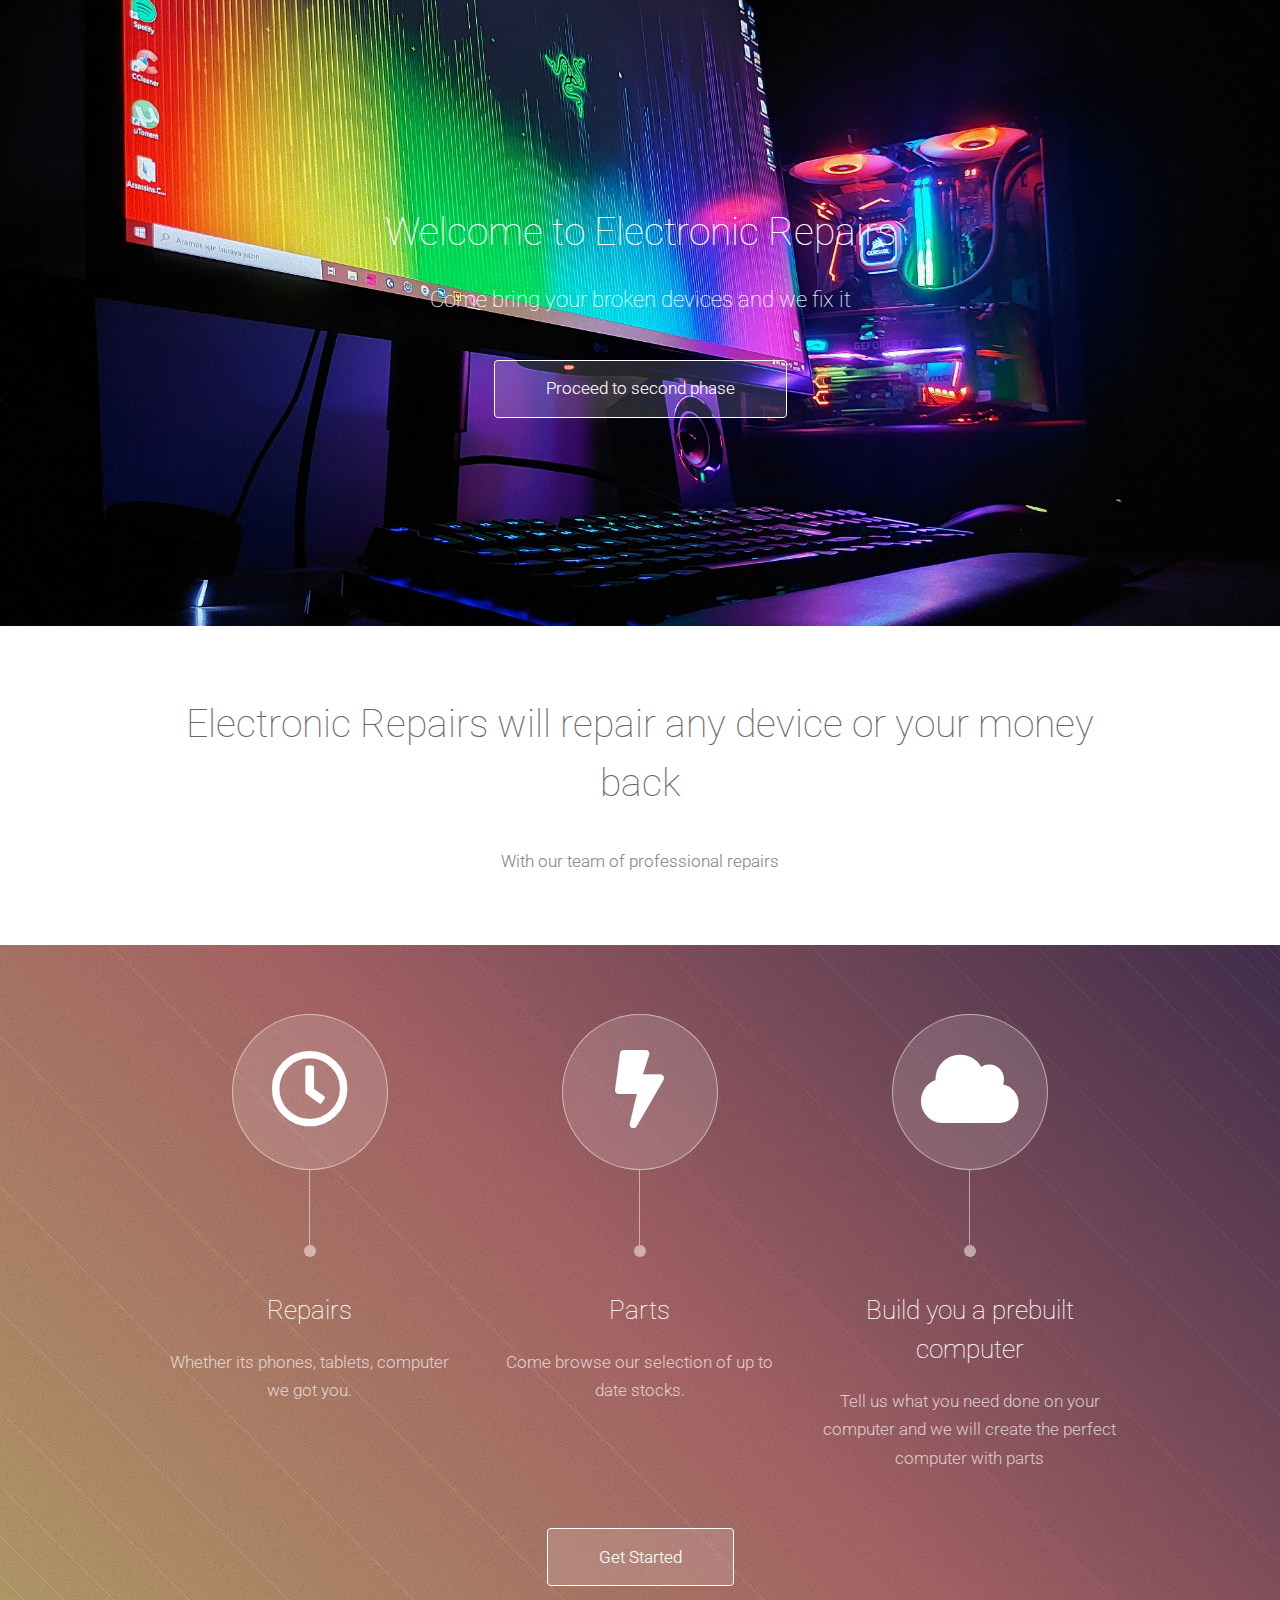
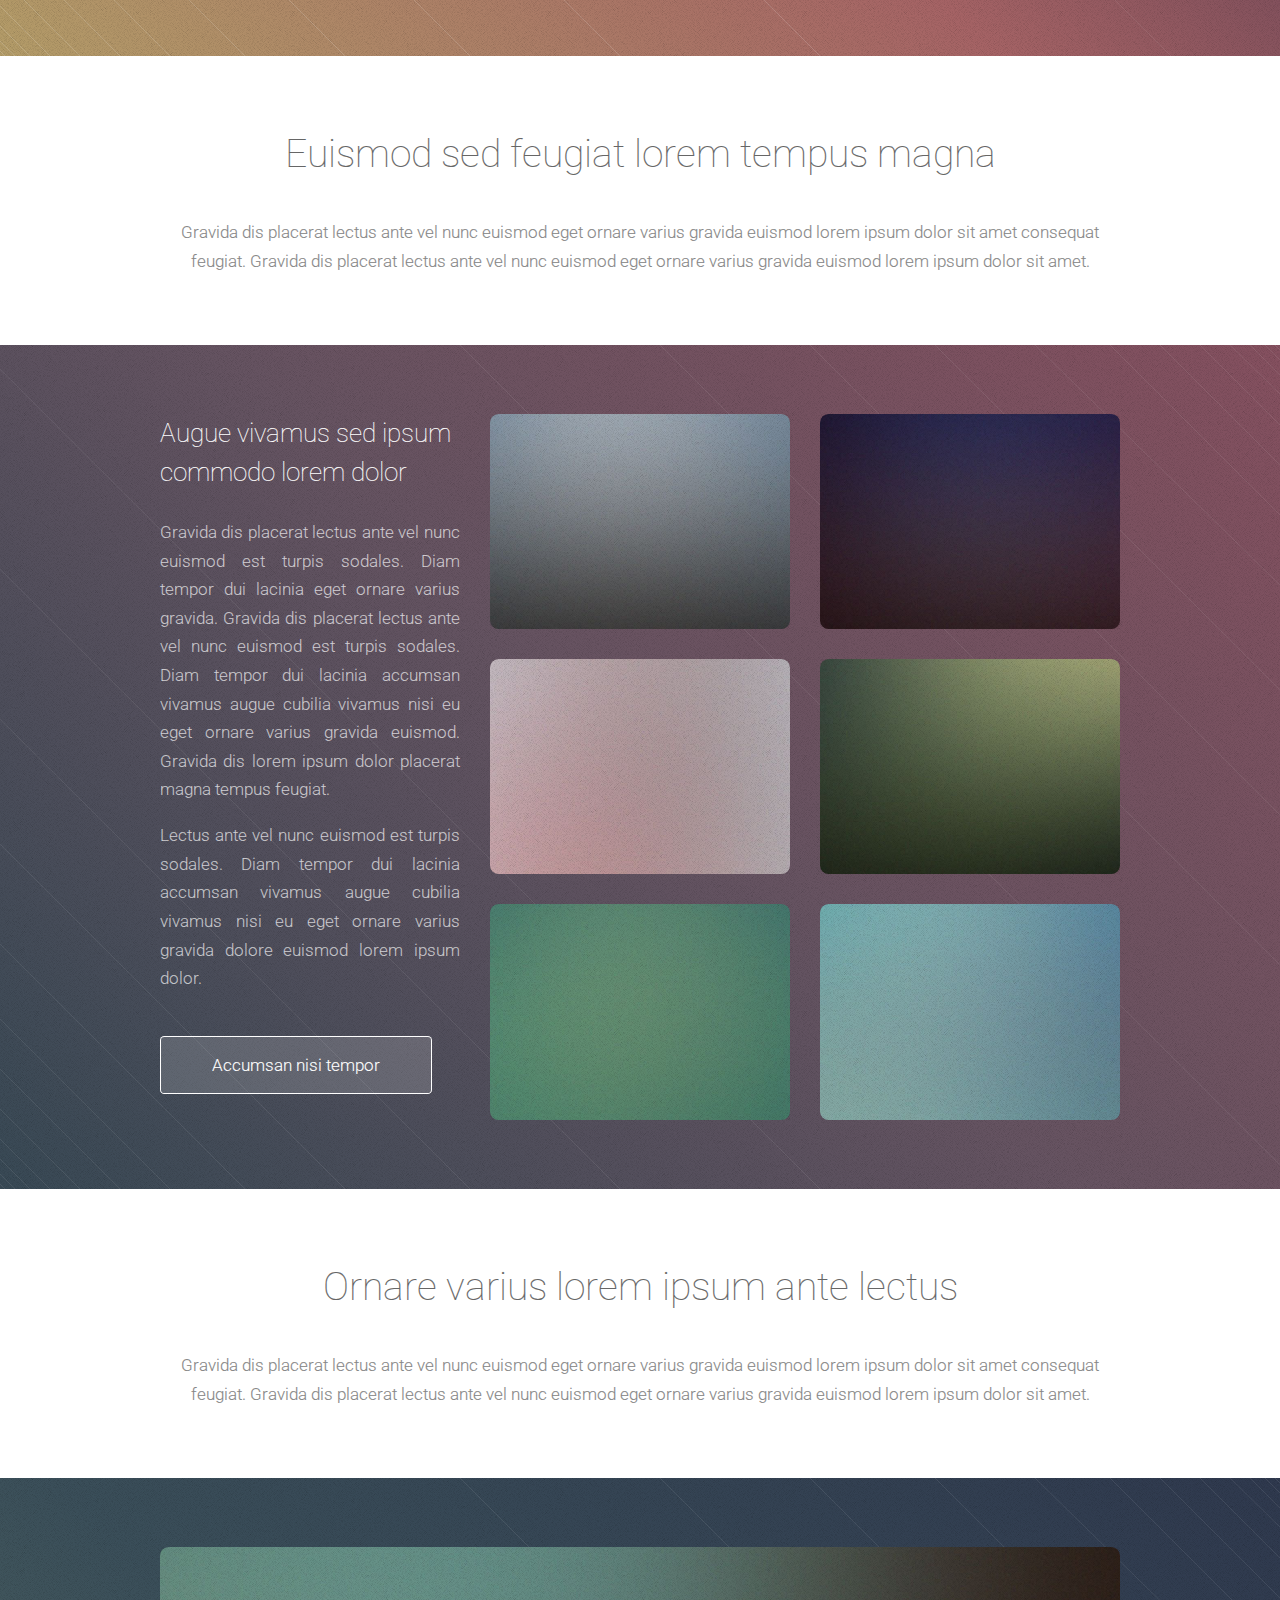
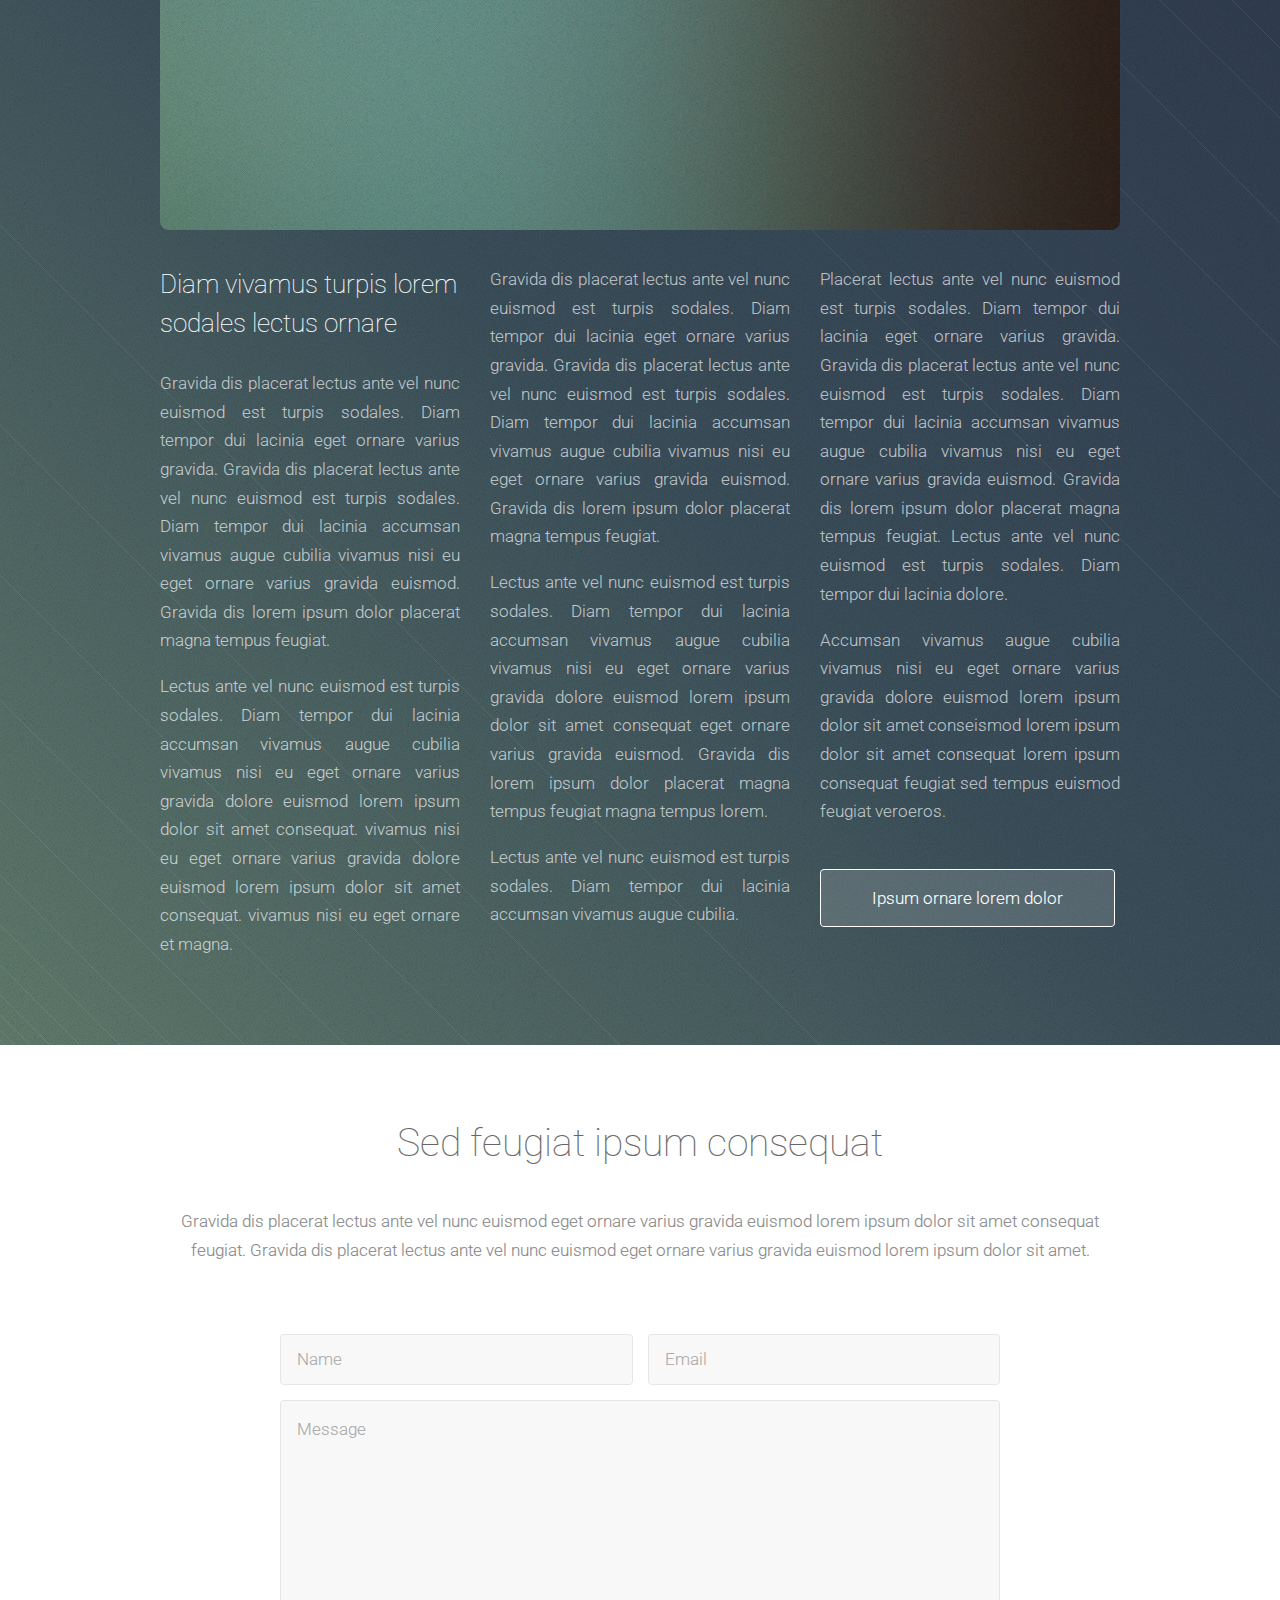
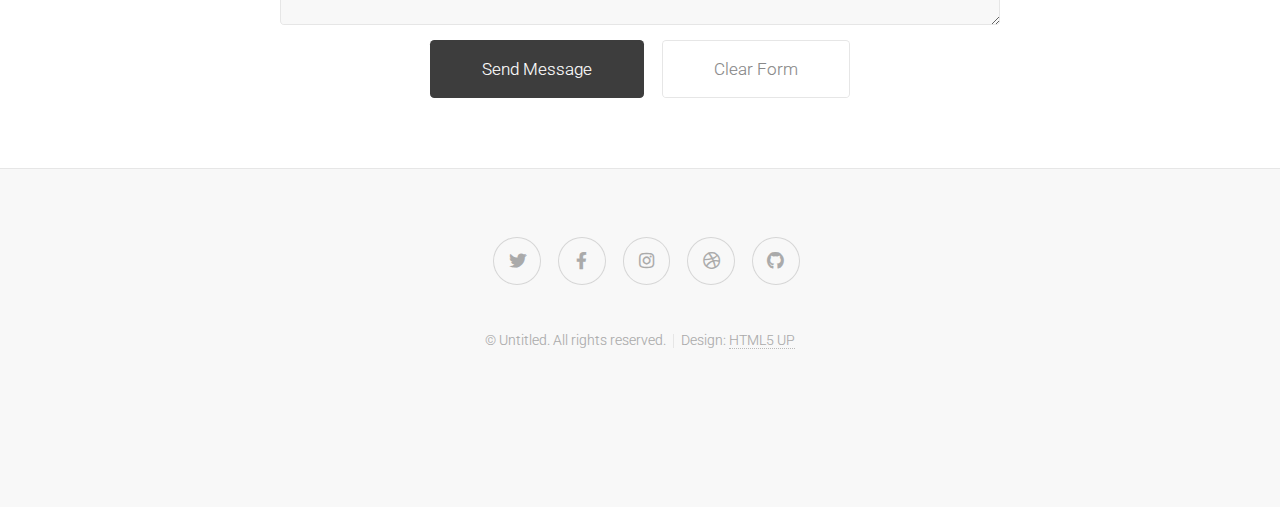
<file: index-copy.html>
<!DOCTYPE HTML>
<!--
	Tessellate by HTML5 UP
	html5up.net | @ajlkn
	Free for personal and commercial use under the CCA 3.0 license (html5up.net/license)
-->
<html>
	<head>
		<title>Electronic Repairs</title>
		<meta charset="utf-8" />
		<meta name="viewport" content="width=device-width, initial-scale=1, user-scalable=no" />
		<link rel="stylesheet" href="assets/css/main.css" />
	</head>
	<body class="is-preload">

		<!-- Header -->
			<section id="header" class="dark">
				<header>
					<h1>Welcome to Electronic Repairs</h1>
					<p>Come bring your broken devices and we fix it</a></p>
				</header>
				<footer>
					<a href="#first" class="button scrolly">Proceed to second phase</a>
				</footer>
			</section>

		<!-- First -->
			<section id="first" class="main">
				<header>
					<div class="container">
						<h2>Electronic Repairs will repair any device or your money back</h2>
						<p>With our team of professional repairs</p>
					</div>
				</header>
				<div class="content dark style1 featured">
					<div class="container">
						<div class="row">
							<div class="col-4 col-12-narrow">
								<section>
									<span class="feature-icon"><span class="icon fa-clock"></span></span>
									<header>
										<h3>Repairs</h3>
									</header>
									<p>Whether its phones, tablets, computer we got you.</p>
								</section>
							</div>
							<div class="col-4 col-12-narrow">
								<section>
									<span class="feature-icon"><span class="icon solid fa-bolt"></span></span>
									<header>
										<h3>Parts</h3>
									</header>
									<p>Come browse our selection of up to date stocks.</p>
								</section>
							</div>
							<div class="col-4 col-12-narrow">
								<section>
									<span class="feature-icon"><span class="icon solid fa-cloud"></span></span>
									<header>
										<h3>Build you a prebuilt computer</h3>
									</header>
									<p>Tell us what you need done on your computer and we will create the perfect computer with parts</p>
								</section>
							</div>
							<div class="col-12">
								<footer>
									<a href="#second" class="button scrolly">Get Started</a>
								</footer>
							</div>
						</div>
					</div>
				</div>
			</section>

		<!-- Second -->
			<section id="second" class="main">
				<header>
					<div class="container">
						<h2>Euismod sed feugiat lorem tempus magna</h2>
						<p>Gravida dis placerat lectus ante vel nunc euismod eget ornare varius gravida euismod lorem ipsum dolor sit amet consequat<br />
						feugiat. Gravida dis placerat lectus ante vel nunc euismod eget ornare varius gravida euismod lorem ipsum dolor sit amet.</p>
					</div>
				</header>
				<div class="content dark style2">
					<div class="container">
						<div class="row">
							<div class="col-4 col-12-narrow">
								<section>
									<h3>Augue vivamus sed ipsum commodo lorem dolor</h3>
									<p>Gravida dis placerat lectus ante vel nunc euismod est turpis sodales. Diam
									tempor dui lacinia eget ornare varius gravida. Gravida dis placerat lectus ante
									vel nunc euismod est turpis sodales. Diam tempor dui lacinia accumsan vivamus
									augue cubilia vivamus nisi eu eget ornare varius gravida euismod.  Gravida dis
									lorem ipsum dolor placerat magna tempus feugiat.</p>
									<p>Lectus ante vel nunc euismod est turpis sodales. Diam tempor dui lacinia
									accumsan vivamus augue cubilia vivamus nisi eu eget ornare varius gravida dolore
									euismod lorem ipsum dolor.</p>
									<footer>
										<a href="#third" class="button scrolly">Accumsan nisi tempor</a>
									</footer>
								</section>
							</div>
							<div class="col-8 col-12-narrow">
								<div class="row">
									<div class="col-6"><a href="#" class="image fit"><img src="images/pic01.jpg" alt="" /></a></div>
									<div class="col-6"><a href="#" class="image fit"><img src="images/pic02.jpg" alt="" /></a></div>
									<div class="col-6"><a href="#" class="image fit"><img src="images/pic03.jpg" alt="" /></a></div>
									<div class="col-6"><a href="#" class="image fit"><img src="images/pic04.jpg" alt="" /></a></div>
									<div class="col-6"><a href="#" class="image fit"><img src="images/pic05.jpg" alt="" /></a></div>
									<div class="col-6"><a href="#" class="image fit"><img src="images/pic06.jpg" alt="" /></a></div>
								</div>
							</div>
						</div>
					</div>
				</div>
			</section>

		<!-- Third -->
			<section id="third" class="main">
				<header>
					<div class="container">
						<h2>Ornare varius lorem ipsum ante lectus</h2>
						<p>Gravida dis placerat lectus ante vel nunc euismod eget ornare varius gravida euismod lorem ipsum dolor sit amet consequat<br />
						feugiat. Gravida dis placerat lectus ante vel nunc euismod eget ornare varius gravida euismod lorem ipsum dolor sit amet.</p>
					</div>
				</header>
				<div class="content dark style3">
					<div class="container">
						<span class="image featured"><img src="images/pic07.jpg" alt="" /></span>
						<div class="row">
							<div class="col-4 col-12-narrow">
								<h3>Diam vivamus turpis lorem sodales lectus ornare</h3>
								<p>Gravida dis placerat lectus ante vel nunc euismod est turpis sodales. Diam
								tempor dui lacinia eget ornare varius gravida. Gravida dis placerat lectus ante
								vel nunc euismod est turpis sodales. Diam tempor dui lacinia accumsan vivamus
								augue cubilia vivamus nisi eu eget ornare varius gravida euismod.  Gravida dis
								lorem ipsum dolor placerat magna tempus feugiat.</p>
								<p>Lectus ante vel nunc euismod est turpis sodales. Diam tempor dui lacinia
								accumsan vivamus augue cubilia vivamus nisi eu eget ornare varius gravida dolore
								euismod lorem ipsum dolor sit amet consequat. vivamus nisi eu eget ornare varius
								gravida dolore euismod lorem ipsum dolor sit amet consequat. vivamus nisi eu
								eget ornare et magna.</p>
							</div>
							<div class="col-4 col-12-narrow">
								<p>Gravida dis placerat lectus ante vel nunc euismod est turpis sodales. Diam
								tempor dui lacinia eget ornare varius gravida. Gravida dis placerat lectus ante
								vel nunc euismod est turpis sodales. Diam tempor dui lacinia accumsan vivamus
								augue cubilia vivamus nisi eu eget ornare varius gravida euismod.  Gravida dis
								lorem ipsum dolor placerat magna tempus feugiat.</p>
								<p>Lectus ante vel nunc euismod est turpis sodales. Diam tempor dui lacinia
								accumsan vivamus augue cubilia vivamus nisi eu eget ornare varius gravida dolore
								euismod lorem ipsum dolor sit amet consequat eget ornare varius gravida euismod.
								Gravida dis lorem ipsum dolor placerat magna tempus feugiat magna tempus lorem.</p>
								<p>Lectus ante vel nunc euismod est turpis sodales. Diam tempor dui lacinia
								accumsan vivamus augue cubilia.</p>
							</div>
							<div class="col-4 col-12-narrow">
								<p>Placerat lectus ante vel nunc euismod est turpis sodales. Diam tempor dui
								lacinia eget ornare varius gravida. Gravida dis placerat lectus ante vel nunc
								euismod est turpis sodales. Diam tempor dui lacinia accumsan vivamus augue
								cubilia vivamus nisi eu eget ornare varius gravida euismod.  Gravida dis
								lorem ipsum dolor placerat magna tempus feugiat. Lectus ante vel nunc euismod
								est turpis sodales. Diam tempor dui lacinia dolore.</p>
								<p>Accumsan vivamus augue cubilia vivamus nisi eu eget ornare varius gravida
								dolore euismod lorem ipsum dolor sit amet conseismod lorem ipsum dolor sit amet
								consequat lorem ipsum consequat feugiat sed tempus euismod feugiat veroeros.</p>
								<footer>
									<a href="#fourth" class="button scrolly">Ipsum ornare lorem dolor</a>
								</footer>
							</div>
						</div>
					</div>
				</div>
			</section>

		<!-- Basic Elements -->
		<!--
			<section class="main">
				<header>
					<div class="container">
						<h2>A Whole Lotta Elements</h2>
						<p>General purpose elements for every general purpose. Or something like that.</p>
					</div>
				</header>
				<div class="content style1 dark">
					<div class="container">
						<section>
							<header>
								<h3>Paragraph</h3>
								<p>This is a byline</p>
							</header>
							<p>Phasellus nisl nisl, varius id <sup>porttitor sed pellentesque</sup> ac orci. Pellentesque
							habitant <strong>strong</strong> tristique <b>bold</b> et netus <i>italic</i> malesuada <em>emphasized</em> ac turpis egestas. Morbi
							leo suscipit ut. Praesent <sub>id turpis vitae</sub> turpis pretium ultricies. Vestibulum sit
							amet risus elit.</p>
						</section>
						<section>
							<header>
								<h3>Blockquote</h3>
							</header>
							<blockquote>Fringilla nisl. Donec accumsan interdum nisi, quis tincidunt felis sagittis eget.
							tempus euismod. Vestibulum ante ipsum primis in faucibus. Cras sit amet urna eros, id egestas
							tempus ante ipsum primis in faucibus orci luctus et ultrices.</blockquote>
						</section>
						<section>
							<header>
								<h3>Divider</h3>
							</header>
							<p>Donec consectetur <a href="#">vestibulum dolor et pulvinar</a>. Etiam vel felis enim, at viverra
							ligula. Ut porttitor sagittis lorem, quis eleifend nisi ornare vel. Praesent nec orci
							facilisis leo magna. Cras sit amet urna eros, id egestas urna. Quisque aliquam
							tempus euismod. Vestibulum ante ipsum primis in faucibus orci luctus et ultrices
							posuere cubilia.</p>
							<hr />
							<p>Donec consectetur vestibulum dolor et pulvinar. Etiam vel felis enim, at viverra
							ligula. Ut porttitor sagittis lorem, quis eleifend nisi ornare vel. Praesent nec orci
							facilisis leo magna. Cras sit amet urna eros, id egestas urna. Quisque aliquam
							tempus euismod. Vestibulum ante ipsum primis in faucibus orci luctus et ultrices
							posuere cubilia.</p>
						</section>
						<section>
							<header>
								<h3>Unordered List</h3>
							</header>
							<ul class="default">
								<li>Donec consectetur vestibulum dolor et vel felis enim at viverra ligula. Ut porttitor sagittis lorem.</li>
								<li>Donec consectetur vestibulum dolor et vel felis enim at viverra ligula. Ut porttitor sagittis lorem.</li>
								<li>Donec consectetur vestibulum dolor et vel felis enim at viverra ligula. Ut porttitor sagittis lorem.</li>
								<li>Donec consectetur vestibulum dolor et vel felis enim at viverra ligula. Ut porttitor sagittis lorem.</li>
							</ul>
						</section>
						<section>
							<header>
								<h3>Ordered List</h3>
							</header>
							<ol class="default">
								<li>Donec consectetur vestibulum dolor et vel felis enim at viverra ligula. Ut porttitor sagittis lorem.</li>
								<li>Donec consectetur vestibulum dolor et vel felis enim at viverra ligula. Ut porttitor sagittis lorem.</li>
								<li>Donec consectetur vestibulum dolor et vel felis enim at viverra ligula. Ut porttitor sagittis lorem.</li>
								<li>Donec consectetur vestibulum dolor et vel felis enim at viverra ligula. Ut porttitor sagittis lorem.</li>
							</ol>
						</section>
						<section>
							<header>
								<h3>Table</h3>
							</header>
							<div class="table-wrapper">
								<table class="default">
									<thead>
										<tr>
											<th>ID</th>
											<th>Name</th>
											<th>Description</th>
											<th>Price</th>
										</tr>
									</thead>
									<tbody>
										<tr>
											<td>00001</td>
											<td>Lorem ipsum dolor</td>
											<td>Ut porttitor sagittis lorem quis nisi ornare.</td>
											<td>29.99</td>
										</tr>
										<tr>
											<td>00002</td>
											<td>Sit amet nullam</td>
											<td>Ut porttitor sagittis lorem quis nisi ornare.</td>
											<td>19.99</td>
										</tr>
										<tr>
											<td>00003</td>
											<td>Feugiat felis viverra</td>
											<td>Ut porttitor sagittis lorem quis nisi ornare.</td>
											<td>29.99</td>
										</tr>
										<tr>
											<td>00004</td>
											<td>Sagittis enim felis</td>
											<td>Ut porttitor sagittis lorem quis nisi ornare.</td>
											<td>19.99</td>
										</tr>
										<tr>
											<td>00005</td>
											<td>Nullam sed vestibulum</td>
											<td>Ut porttitor sagittis lorem quis nisi ornare.</td>
											<td>19.99</td>
										</tr>
									</tbody>
									<tfoot>
										<tr>
											<td colspan="3"></td>
											<td>100.00</td>
										</tr>
									</tfoot>
								</table>
							</div>
						</section>
						<section>
							<header>
								<h3>Form</h3>
							</header>
							<form method="post" action="#">
								<div class="row gtr-50">
									<div class="col-6 col-12-narrow">
										<input type="text" name="name" id="name" value="" placeholder="John Doe" />
									</div>
									<div class="col-6 col-12-narrow">
										<input type="text" name="email" id="email" value="" placeholder="johndoe@domain.tld" />
									</div>
									<div class="col-12">
										<div class="select" tabindex="-1">
											<select name="department" id="department">
												<option value="">Choose a department</option>
												<option value="1">Manufacturing</option>
												<option value="2">Administration</option>
												<option value="3">Support</option>
											</select>
										</div>
									</div>
									<div class="col-12">
										<input type="text" name="subject" id="subject" value="" placeholder="Enter your subject" />
									</div>
									<div class="col-12">
										<textarea name="message" id="message" placeholder="Enter your message"></textarea>
									</div>
									<div class="col-12">
										<ul class="actions">
											<li><input type="submit" class="button" value="Send Message" /></li>
											<li><input type="reset" class="button alt" value="Clear Form" /></li>
										</ul>
									</div>
								</div>
							</form>
						</section>
					</div>
				</div>
			</section>
		-->

		<!-- Fourth -->
			<section id="fourth" class="main">
				<header>
					<div class="container">
						<h2>Sed feugiat ipsum consequat</h2>
						<p>Gravida dis placerat lectus ante vel nunc euismod eget ornare varius gravida euismod lorem ipsum dolor sit amet consequat<br />
						feugiat. Gravida dis placerat lectus ante vel nunc euismod eget ornare varius gravida euismod lorem ipsum dolor sit amet.</p>
					</div>
				</header>
				<div class="content style4 featured">
					<div class="container medium">
						<form method="post" action="#">
							<div class="row gtr-50">
								<div class="col-6 col-12-mobile"><input type="text" placeholder="Name" /></div>
								<div class="col-6 col-12-mobile"><input type="text" placeholder="Email" /></div>
								<div class="col-12"><textarea name="message" placeholder="Message"></textarea></div>
								<div class="col-12">
									<ul class="actions special">
										<li><input type="submit" class="button" value="Send Message" /></li>
										<li><input type="reset" class="button alt" value="Clear Form" /></li>
									</ul>
								</div>
							</div>
						</form>
					</div>
				</div>
			</section>

		<!-- Footer -->
			<section id="footer">
				<ul class="icons">
					<li><a href="#" class="icon brands fa-twitter"><span class="label">Twitter</span></a></li>
					<li><a href="#" class="icon brands fa-facebook-f"><span class="label">Facebook</span></a></li>
					<li><a href="#" class="icon brands fa-instagram"><span class="label">Instagram</span></a></li>
					<li><a href="#" class="icon brands fa-dribbble"><span class="label">Dribbble</span></a></li>
					<li><a href="#" class="icon brands fa-github"><span class="label">GitHub</span></a></li>
				</ul>
				<div class="copyright">
					<ul class="menu">
						<li>&copy; Untitled. All rights reserved.</li><li>Design: <a href="http://html5up.net">HTML5 UP</a></li>
					</ul>
				</div>
			</section>

		<!-- Scripts -->
			<script src="assets/js/jquery.min.js"></script>
			<script src="assets/js/jquery.scrolly.min.js"></script>
			<script src="assets/js/browser.min.js"></script>
			<script src="assets/js/breakpoints.min.js"></script>
			<script src="assets/js/util.js"></script>
			<script src="assets/js/main.js"></script>

	</body>
</html>
</file>
<file: assets/css/main.css>
@import url("fontawesome-all.min.css");
@import url("https://fonts.googleapis.com/css?family=Roboto:100,100italic,300,300italic,400,400italic");

/*
	Tessellate by HTML5 UP
	html5up.net | @ajlkn
	Free for personal and commercial use under the CCA 3.0 license (html5up.net/license)
*/

html, body, div, span, applet, object,
iframe, h1, h2, h3, h4, h5, h6, p, blockquote,
pre, a, abbr, acronym, address, big, cite,
code, del, dfn, em, img, ins, kbd, q, s, samp,
small, strike, strong, sub, sup, tt, var, b,
u, i, center, dl, dt, dd, ol, ul, li, fieldset,
form, label, legend, table, caption, tbody,
tfoot, thead, tr, th, td, article, aside,
canvas, details, embed, figure, figcaption,
footer, header, hgroup, menu, nav, output, ruby,
section, summary, time, mark, audio, video {
	margin: 0;
	padding: 0;
	border: 0;
	font-size: 100%;
	font: inherit;
	vertical-align: baseline;}

article, aside, details, figcaption, figure,
footer, header, hgroup, menu, nav, section {
	display: block;}

body {
	line-height: 1;
}

ol, ul {
	list-style: none;
}

blockquote, q {
	quotes: none;
}

	blockquote:before, blockquote:after, q:before, q:after {
		content: '';
		content: none;
	}

table {
	border-collapse: collapse;
	border-spacing: 0;
}

body {
	-webkit-text-size-adjust: none;
}

mark {
	background-color: transparent;
	color: inherit;
}

input::-moz-focus-inner {
	border: 0;
	padding: 0;
}

input, select, textarea {
	-moz-appearance: none;
	-webkit-appearance: none;
	-ms-appearance: none;
	appearance: none;
}

/* Basic */

	@-ms-viewport {
		width: device-width;
	}

	html {
		box-sizing: border-box;
	}

	*, *:before, *:after {
		box-sizing: inherit;
	}

	body {
		background: #F8F8F8;
		font-family: 'Roboto', sans-serif;
		font-weight: 300;
		font-size: 17pt;
		line-height: 1.75em;
		color: #888;
		-webkit-text-stroke: 0.1px;
	}

		body.is-preload *, body.is-preload *:before, body.is-preload *:after {
			-moz-animation: none !important;
			-webkit-animation: none !important;
			-ms-animation: none !important;
			animation: none !important;
			-moz-transition: none !important;
			-webkit-transition: none !important;
			-ms-transition: none !important;
			transition: none !important;
		}

	.dark {
		color: #aaa;
		color: rgba(255, 255, 255, 0.65);
	}

	input, textarea, select {
		font-family: 'Roboto', sans-serif;
		font-weight: 300;
		font-size: 17pt;
		line-height: 1.75em;
		color: #888;
		-webkit-text-stroke: 0.1px;
	}

	h1, h2, h3, h4, h5, h6 {
		color: #666;
		margin: 0 0 1em 0;
		font-weight: 100;
		line-height: 1.5em;
	}

	h1 a, h2 a, h3 a, h4 a, h5 a, h6 a {
		color: inherit;
		text-decoration: none;
	}

	.dark h1, .dark h2, .dark h3, .dark h4, .dark h5, .dark h6 {
		color: #fff;
	}

	strong, b {
		font-weight: 400;
		color: inherit;
	}

	.dark strong, .dark b {
		color: #fff;
		color: rgba(255, 255, 255, 0.85);
	}

	em, i {
		font-style: italic;
	}

	a {
		-moz-transition: border-bottom-color 0.25s ease-in-out;
		-webkit-transition: border-bottom-color 0.25s ease-in-out;
		-ms-transition: border-bottom-color 0.25s ease-in-out;
		transition: border-bottom-color 0.25s ease-in-out;
		color: inherit;
		text-decoration: none;
		border-bottom: dotted 1px rgba(0, 0, 0, 0.25);
	}

		a:hover {
			border-bottom-color: rgba(0, 0, 0, 0);
		}

	.dark a {
		color: #fff;
		border-bottom-color: rgba(255, 255, 255, 0.5);
	}

		.dark a:hover {
			border-bottom-color: rgba(255, 255, 255, 0);
		}

	sub {
		position: relative;
		top: 0.5em;
		font-size: 0.8em;
	}

	sup {
		position: relative;
		top: -0.5em;
		font-size: 0.8em;
	}

	hr {
		border: 0;
		border-top: solid 1px #e6e6e6;
		margin: 2em 0 2em 0;
	}

	.dark hr {
		border-top-color: rgba(255, 255, 255, 0.5);
	}

	blockquote {
		border-left: solid 0.25em #e6e6e6;
		padding: 1em 0 1em 2em;
		font-style: italic;
	}

	.dark blockquote {
		border-left-color: rgba(255, 255, 255, 0.5);
	}

	p, ul, ol, dl, table {
		margin-bottom: 1em;
	}

	p {
		text-align: justify;
	}

	header {
		margin-bottom: 1em;
	}

		header h1, header h2, header h3, header h4, header h5, header h6 {
			margin: 0;
		}

		header p {
			display: block;
			margin: 0;
			padding: 0.25em 0 0.5em 0;
		}

	footer {
		padding-top: 1.5em;
	}

	br.clear {
		clear: both;
	}

	.featured {
		text-align: center;
	}

		.featured p {
			text-align: center;
		}

/* Container */

	.container {
		margin: 0 auto;
		max-width: 100%;
		width: 1360px;
	}

		.container.medium {
			width: 1020px;
		}

		@media screen and (max-width: 1680px) {

			.container {
				width: 1200px;
			}

				.container.medium {
					width: 900px;
				}

		}

		@media screen and (max-width: 1280px) {

			.container {
				width: 960px;
			}

				.container.medium {
					width: 720px;
				}

		}

		@media screen and (max-width: 1000px) {

			.container {
				width: 100% !important;
			}

		}

/* Row */

	.row {
		display: flex;
		flex-wrap: wrap;
		box-sizing: border-box;
		align-items: stretch;
	}

		.row > * {
			box-sizing: border-box;
		}

		.row.gtr-uniform > * > :last-child {
			margin-bottom: 0;
		}

		.row.aln-left {
			justify-content: flex-start;
		}

		.row.aln-center {
			justify-content: center;
		}

		.row.aln-right {
			justify-content: flex-end;
		}

		.row.aln-top {
			align-items: flex-start;
		}

		.row.aln-middle {
			align-items: center;
		}

		.row.aln-bottom {
			align-items: flex-end;
		}

		.row > .imp {
			order: -1;
		}

		.row > .col-1 {
			width: 8.33333%;
		}

		.row > .off-1 {
			margin-left: 8.33333%;
		}

		.row > .col-2 {
			width: 16.66667%;
		}

		.row > .off-2 {
			margin-left: 16.66667%;
		}

		.row > .col-3 {
			width: 25%;
		}

		.row > .off-3 {
			margin-left: 25%;
		}

		.row > .col-4 {
			width: 33.33333%;
		}

		.row > .off-4 {
			margin-left: 33.33333%;
		}

		.row > .col-5 {
			width: 41.66667%;
		}

		.row > .off-5 {
			margin-left: 41.66667%;
		}

		.row > .col-6 {
			width: 50%;
		}

		.row > .off-6 {
			margin-left: 50%;
		}

		.row > .col-7 {
			width: 58.33333%;
		}

		.row > .off-7 {
			margin-left: 58.33333%;
		}

		.row > .col-8 {
			width: 66.66667%;
		}

		.row > .off-8 {
			margin-left: 66.66667%;
		}

		.row > .col-9 {
			width: 75%;
		}

		.row > .off-9 {
			margin-left: 75%;
		}

		.row > .col-10 {
			width: 83.33333%;
		}

		.row > .off-10 {
			margin-left: 83.33333%;
		}

		.row > .col-11 {
			width: 91.66667%;
		}

		.row > .off-11 {
			margin-left: 91.66667%;
		}

		.row > .col-12 {
			width: 100%;
		}

		.row > .off-12 {
			margin-left: 100%;
		}

		.row.gtr-0 {
			margin-top: 0px;
			margin-left: 0px;
		}

			.row.gtr-0 > * {
				padding: 0px 0 0 0px;
			}

			.row.gtr-0.gtr-uniform {
				margin-top: 0px;
			}

				.row.gtr-0.gtr-uniform > * {
					padding-top: 0px;
				}

		.row.gtr-25 {
			margin-top: -12.5px;
			margin-left: -12.5px;
		}

			.row.gtr-25 > * {
				padding: 12.5px 0 0 12.5px;
			}

			.row.gtr-25.gtr-uniform {
				margin-top: -12.5px;
			}

				.row.gtr-25.gtr-uniform > * {
					padding-top: 12.5px;
				}

		.row.gtr-50 {
			margin-top: -25px;
			margin-left: -25px;
		}

			.row.gtr-50 > * {
				padding: 25px 0 0 25px;
			}

			.row.gtr-50.gtr-uniform {
				margin-top: -25px;
			}

				.row.gtr-50.gtr-uniform > * {
					padding-top: 25px;
				}

		.row {
			margin-top: -50px;
			margin-left: -50px;
		}

			.row > * {
				padding: 50px 0 0 50px;
			}

			.row.gtr-uniform {
				margin-top: -50px;
			}

				.row.gtr-uniform > * {
					padding-top: 50px;
				}

		.row.gtr-150 {
			margin-top: -75px;
			margin-left: -75px;
		}

			.row.gtr-150 > * {
				padding: 75px 0 0 75px;
			}

			.row.gtr-150.gtr-uniform {
				margin-top: -75px;
			}

				.row.gtr-150.gtr-uniform > * {
					padding-top: 75px;
				}

		.row.gtr-200 {
			margin-top: -100px;
			margin-left: -100px;
		}

			.row.gtr-200 > * {
				padding: 100px 0 0 100px;
			}

			.row.gtr-200.gtr-uniform {
				margin-top: -100px;
			}

				.row.gtr-200.gtr-uniform > * {
					padding-top: 100px;
				}

		@media screen and (max-width: 1680px) {

			.row {
				display: flex;
				flex-wrap: wrap;
				box-sizing: border-box;
				align-items: stretch;
			}

				.row > * {
					box-sizing: border-box;
				}

				.row.gtr-uniform > * > :last-child {
					margin-bottom: 0;
				}

				.row.aln-left {
					justify-content: flex-start;
				}

				.row.aln-center {
					justify-content: center;
				}

				.row.aln-right {
					justify-content: flex-end;
				}

				.row.aln-top {
					align-items: flex-start;
				}

				.row.aln-middle {
					align-items: center;
				}

				.row.aln-bottom {
					align-items: flex-end;
				}

				.row > .imp-wide {
					order: -1;
				}

				.row > .col-1-wide {
					width: 8.33333%;
				}

				.row > .off-1-wide {
					margin-left: 8.33333%;
				}

				.row > .col-2-wide {
					width: 16.66667%;
				}

				.row > .off-2-wide {
					margin-left: 16.66667%;
				}

				.row > .col-3-wide {
					width: 25%;
				}

				.row > .off-3-wide {
					margin-left: 25%;
				}

				.row > .col-4-wide {
					width: 33.33333%;
				}

				.row > .off-4-wide {
					margin-left: 33.33333%;
				}

				.row > .col-5-wide {
					width: 41.66667%;
				}

				.row > .off-5-wide {
					margin-left: 41.66667%;
				}

				.row > .col-6-wide {
					width: 50%;
				}

				.row > .off-6-wide {
					margin-left: 50%;
				}

				.row > .col-7-wide {
					width: 58.33333%;
				}

				.row > .off-7-wide {
					margin-left: 58.33333%;
				}

				.row > .col-8-wide {
					width: 66.66667%;
				}

				.row > .off-8-wide {
					margin-left: 66.66667%;
				}

				.row > .col-9-wide {
					width: 75%;
				}

				.row > .off-9-wide {
					margin-left: 75%;
				}

				.row > .col-10-wide {
					width: 83.33333%;
				}

				.row > .off-10-wide {
					margin-left: 83.33333%;
				}

				.row > .col-11-wide {
					width: 91.66667%;
				}

				.row > .off-11-wide {
					margin-left: 91.66667%;
				}

				.row > .col-12-wide {
					width: 100%;
				}

				.row > .off-12-wide {
					margin-left: 100%;
				}

				.row.gtr-0 {
					margin-top: 0px;
					margin-left: 0px;
				}

					.row.gtr-0 > * {
						padding: 0px 0 0 0px;
					}

					.row.gtr-0.gtr-uniform {
						margin-top: 0px;
					}

						.row.gtr-0.gtr-uniform > * {
							padding-top: 0px;
						}

				.row.gtr-25 {
					margin-top: -10px;
					margin-left: -10px;
				}

					.row.gtr-25 > * {
						padding: 10px 0 0 10px;
					}

					.row.gtr-25.gtr-uniform {
						margin-top: -10px;
					}

						.row.gtr-25.gtr-uniform > * {
							padding-top: 10px;
						}

				.row.gtr-50 {
					margin-top: -20px;
					margin-left: -20px;
				}

					.row.gtr-50 > * {
						padding: 20px 0 0 20px;
					}

					.row.gtr-50.gtr-uniform {
						margin-top: -20px;
					}

						.row.gtr-50.gtr-uniform > * {
							padding-top: 20px;
						}

				.row {
					margin-top: -40px;
					margin-left: -40px;
				}

					.row > * {
						padding: 40px 0 0 40px;
					}

					.row.gtr-uniform {
						margin-top: -40px;
					}

						.row.gtr-uniform > * {
							padding-top: 40px;
						}

				.row.gtr-150 {
					margin-top: -60px;
					margin-left: -60px;
				}

					.row.gtr-150 > * {
						padding: 60px 0 0 60px;
					}

					.row.gtr-150.gtr-uniform {
						margin-top: -60px;
					}

						.row.gtr-150.gtr-uniform > * {
							padding-top: 60px;
						}

				.row.gtr-200 {
					margin-top: -80px;
					margin-left: -80px;
				}

					.row.gtr-200 > * {
						padding: 80px 0 0 80px;
					}

					.row.gtr-200.gtr-uniform {
						margin-top: -80px;
					}

						.row.gtr-200.gtr-uniform > * {
							padding-top: 80px;
						}

		}

		@media screen and (max-width: 1280px) {

			.row {
				display: flex;
				flex-wrap: wrap;
				box-sizing: border-box;
				align-items: stretch;
			}

				.row > * {
					box-sizing: border-box;
				}

				.row.gtr-uniform > * > :last-child {
					margin-bottom: 0;
				}

				.row.aln-left {
					justify-content: flex-start;
				}

				.row.aln-center {
					justify-content: center;
				}

				.row.aln-right {
					justify-content: flex-end;
				}

				.row.aln-top {
					align-items: flex-start;
				}

				.row.aln-middle {
					align-items: center;
				}

				.row.aln-bottom {
					align-items: flex-end;
				}

				.row > .imp-normal {
					order: -1;
				}

				.row > .col-1-normal {
					width: 8.33333%;
				}

				.row > .off-1-normal {
					margin-left: 8.33333%;
				}

				.row > .col-2-normal {
					width: 16.66667%;
				}

				.row > .off-2-normal {
					margin-left: 16.66667%;
				}

				.row > .col-3-normal {
					width: 25%;
				}

				.row > .off-3-normal {
					margin-left: 25%;
				}

				.row > .col-4-normal {
					width: 33.33333%;
				}

				.row > .off-4-normal {
					margin-left: 33.33333%;
				}

				.row > .col-5-normal {
					width: 41.66667%;
				}

				.row > .off-5-normal {
					margin-left: 41.66667%;
				}

				.row > .col-6-normal {
					width: 50%;
				}

				.row > .off-6-normal {
					margin-left: 50%;
				}

				.row > .col-7-normal {
					width: 58.33333%;
				}

				.row > .off-7-normal {
					margin-left: 58.33333%;
				}

				.row > .col-8-normal {
					width: 66.66667%;
				}

				.row > .off-8-normal {
					margin-left: 66.66667%;
				}

				.row > .col-9-normal {
					width: 75%;
				}

				.row > .off-9-normal {
					margin-left: 75%;
				}

				.row > .col-10-normal {
					width: 83.33333%;
				}

				.row > .off-10-normal {
					margin-left: 83.33333%;
				}

				.row > .col-11-normal {
					width: 91.66667%;
				}

				.row > .off-11-normal {
					margin-left: 91.66667%;
				}

				.row > .col-12-normal {
					width: 100%;
				}

				.row > .off-12-normal {
					margin-left: 100%;
				}

				.row.gtr-0 {
					margin-top: 0px;
					margin-left: 0px;
				}

					.row.gtr-0 > * {
						padding: 0px 0 0 0px;
					}

					.row.gtr-0.gtr-uniform {
						margin-top: 0px;
					}

						.row.gtr-0.gtr-uniform > * {
							padding-top: 0px;
						}

				.row.gtr-25 {
					margin-top: -7.5px;
					margin-left: -7.5px;
				}

					.row.gtr-25 > * {
						padding: 7.5px 0 0 7.5px;
					}

					.row.gtr-25.gtr-uniform {
						margin-top: -7.5px;
					}

						.row.gtr-25.gtr-uniform > * {
							padding-top: 7.5px;
						}

				.row.gtr-50 {
					margin-top: -15px;
					margin-left: -15px;
				}

					.row.gtr-50 > * {
						padding: 15px 0 0 15px;
					}

					.row.gtr-50.gtr-uniform {
						margin-top: -15px;
					}

						.row.gtr-50.gtr-uniform > * {
							padding-top: 15px;
						}

				.row {
					margin-top: -30px;
					margin-left: -30px;
				}

					.row > * {
						padding: 30px 0 0 30px;
					}

					.row.gtr-uniform {
						margin-top: -30px;
					}

						.row.gtr-uniform > * {
							padding-top: 30px;
						}

				.row.gtr-150 {
					margin-top: -45px;
					margin-left: -45px;
				}

					.row.gtr-150 > * {
						padding: 45px 0 0 45px;
					}

					.row.gtr-150.gtr-uniform {
						margin-top: -45px;
					}

						.row.gtr-150.gtr-uniform > * {
							padding-top: 45px;
						}

				.row.gtr-200 {
					margin-top: -60px;
					margin-left: -60px;
				}

					.row.gtr-200 > * {
						padding: 60px 0 0 60px;
					}

					.row.gtr-200.gtr-uniform {
						margin-top: -60px;
					}

						.row.gtr-200.gtr-uniform > * {
							padding-top: 60px;
						}

		}

		@media screen and (max-width: 1000px) {

			.row {
				display: flex;
				flex-wrap: wrap;
				box-sizing: border-box;
				align-items: stretch;
			}

				.row > * {
					box-sizing: border-box;
				}

				.row.gtr-uniform > * > :last-child {
					margin-bottom: 0;
				}

				.row.aln-left {
					justify-content: flex-start;
				}

				.row.aln-center {
					justify-content: center;
				}

				.row.aln-right {
					justify-content: flex-end;
				}

				.row.aln-top {
					align-items: flex-start;
				}

				.row.aln-middle {
					align-items: center;
				}

				.row.aln-bottom {
					align-items: flex-end;
				}

				.row > .imp-narrow {
					order: -1;
				}

				.row > .col-1-narrow {
					width: 8.33333%;
				}

				.row > .off-1-narrow {
					margin-left: 8.33333%;
				}

				.row > .col-2-narrow {
					width: 16.66667%;
				}

				.row > .off-2-narrow {
					margin-left: 16.66667%;
				}

				.row > .col-3-narrow {
					width: 25%;
				}

				.row > .off-3-narrow {
					margin-left: 25%;
				}

				.row > .col-4-narrow {
					width: 33.33333%;
				}

				.row > .off-4-narrow {
					margin-left: 33.33333%;
				}

				.row > .col-5-narrow {
					width: 41.66667%;
				}

				.row > .off-5-narrow {
					margin-left: 41.66667%;
				}

				.row > .col-6-narrow {
					width: 50%;
				}

				.row > .off-6-narrow {
					margin-left: 50%;
				}

				.row > .col-7-narrow {
					width: 58.33333%;
				}

				.row > .off-7-narrow {
					margin-left: 58.33333%;
				}

				.row > .col-8-narrow {
					width: 66.66667%;
				}

				.row > .off-8-narrow {
					margin-left: 66.66667%;
				}

				.row > .col-9-narrow {
					width: 75%;
				}

				.row > .off-9-narrow {
					margin-left: 75%;
				}

				.row > .col-10-narrow {
					width: 83.33333%;
				}

				.row > .off-10-narrow {
					margin-left: 83.33333%;
				}

				.row > .col-11-narrow {
					width: 91.66667%;
				}

				.row > .off-11-narrow {
					margin-left: 91.66667%;
				}

				.row > .col-12-narrow {
					width: 100%;
				}

				.row > .off-12-narrow {
					margin-left: 100%;
				}

				.row.gtr-0 {
					margin-top: 0px;
					margin-left: 0px;
				}

					.row.gtr-0 > * {
						padding: 0px 0 0 0px;
					}

					.row.gtr-0.gtr-uniform {
						margin-top: 0px;
					}

						.row.gtr-0.gtr-uniform > * {
							padding-top: 0px;
						}

				.row.gtr-25 {
					margin-top: -6.25px;
					margin-left: -6.25px;
				}

					.row.gtr-25 > * {
						padding: 6.25px 0 0 6.25px;
					}

					.row.gtr-25.gtr-uniform {
						margin-top: -6.25px;
					}

						.row.gtr-25.gtr-uniform > * {
							padding-top: 6.25px;
						}

				.row.gtr-50 {
					margin-top: -12.5px;
					margin-left: -12.5px;
				}

					.row.gtr-50 > * {
						padding: 12.5px 0 0 12.5px;
					}

					.row.gtr-50.gtr-uniform {
						margin-top: -12.5px;
					}

						.row.gtr-50.gtr-uniform > * {
							padding-top: 12.5px;
						}

				.row {
					margin-top: -25px;
					margin-left: -25px;
				}

					.row > * {
						padding: 25px 0 0 25px;
					}

					.row.gtr-uniform {
						margin-top: -25px;
					}

						.row.gtr-uniform > * {
							padding-top: 25px;
						}

				.row.gtr-150 {
					margin-top: -37.5px;
					margin-left: -37.5px;
				}

					.row.gtr-150 > * {
						padding: 37.5px 0 0 37.5px;
					}

					.row.gtr-150.gtr-uniform {
						margin-top: -37.5px;
					}

						.row.gtr-150.gtr-uniform > * {
							padding-top: 37.5px;
						}

				.row.gtr-200 {
					margin-top: -50px;
					margin-left: -50px;
				}

					.row.gtr-200 > * {
						padding: 50px 0 0 50px;
					}

					.row.gtr-200.gtr-uniform {
						margin-top: -50px;
					}

						.row.gtr-200.gtr-uniform > * {
							padding-top: 50px;
						}

		}

		@media screen and (max-width: 736px) {

			.row {
				display: flex;
				flex-wrap: wrap;
				box-sizing: border-box;
				align-items: stretch;
			}

				.row > * {
					box-sizing: border-box;
				}

				.row.gtr-uniform > * > :last-child {
					margin-bottom: 0;
				}

				.row.aln-left {
					justify-content: flex-start;
				}

				.row.aln-center {
					justify-content: center;
				}

				.row.aln-right {
					justify-content: flex-end;
				}

				.row.aln-top {
					align-items: flex-start;
				}

				.row.aln-middle {
					align-items: center;
				}

				.row.aln-bottom {
					align-items: flex-end;
				}

				.row > .imp-mobile {
					order: -1;
				}

				.row > .col-1-mobile {
					width: 8.33333%;
				}

				.row > .off-1-mobile {
					margin-left: 8.33333%;
				}

				.row > .col-2-mobile {
					width: 16.66667%;
				}

				.row > .off-2-mobile {
					margin-left: 16.66667%;
				}

				.row > .col-3-mobile {
					width: 25%;
				}

				.row > .off-3-mobile {
					margin-left: 25%;
				}

				.row > .col-4-mobile {
					width: 33.33333%;
				}

				.row > .off-4-mobile {
					margin-left: 33.33333%;
				}

				.row > .col-5-mobile {
					width: 41.66667%;
				}

				.row > .off-5-mobile {
					margin-left: 41.66667%;
				}

				.row > .col-6-mobile {
					width: 50%;
				}

				.row > .off-6-mobile {
					margin-left: 50%;
				}

				.row > .col-7-mobile {
					width: 58.33333%;
				}

				.row > .off-7-mobile {
					margin-left: 58.33333%;
				}

				.row > .col-8-mobile {
					width: 66.66667%;
				}

				.row > .off-8-mobile {
					margin-left: 66.66667%;
				}

				.row > .col-9-mobile {
					width: 75%;
				}

				.row > .off-9-mobile {
					margin-left: 75%;
				}

				.row > .col-10-mobile {
					width: 83.33333%;
				}

				.row > .off-10-mobile {
					margin-left: 83.33333%;
				}

				.row > .col-11-mobile {
					width: 91.66667%;
				}

				.row > .off-11-mobile {
					margin-left: 91.66667%;
				}

				.row > .col-12-mobile {
					width: 100%;
				}

				.row > .off-12-mobile {
					margin-left: 100%;
				}

				.row.gtr-0 {
					margin-top: 0px;
					margin-left: 0px;
				}

					.row.gtr-0 > * {
						padding: 0px 0 0 0px;
					}

					.row.gtr-0.gtr-uniform {
						margin-top: 0px;
					}

						.row.gtr-0.gtr-uniform > * {
							padding-top: 0px;
						}

				.row.gtr-25 {
					margin-top: -5px;
					margin-left: -5px;
				}

					.row.gtr-25 > * {
						padding: 5px 0 0 5px;
					}

					.row.gtr-25.gtr-uniform {
						margin-top: -5px;
					}

						.row.gtr-25.gtr-uniform > * {
							padding-top: 5px;
						}

				.row.gtr-50 {
					margin-top: -10px;
					margin-left: -10px;
				}

					.row.gtr-50 > * {
						padding: 10px 0 0 10px;
					}

					.row.gtr-50.gtr-uniform {
						margin-top: -10px;
					}

						.row.gtr-50.gtr-uniform > * {
							padding-top: 10px;
						}

				.row {
					margin-top: -20px;
					margin-left: -20px;
				}

					.row > * {
						padding: 20px 0 0 20px;
					}

					.row.gtr-uniform {
						margin-top: -20px;
					}

						.row.gtr-uniform > * {
							padding-top: 20px;
						}

				.row.gtr-150 {
					margin-top: -30px;
					margin-left: -30px;
				}

					.row.gtr-150 > * {
						padding: 30px 0 0 30px;
					}

					.row.gtr-150.gtr-uniform {
						margin-top: -30px;
					}

						.row.gtr-150.gtr-uniform > * {
							padding-top: 30px;
						}

				.row.gtr-200 {
					margin-top: -40px;
					margin-left: -40px;
				}

					.row.gtr-200 > * {
						padding: 40px 0 0 40px;
					}

					.row.gtr-200.gtr-uniform {
						margin-top: -40px;
					}

						.row.gtr-200.gtr-uniform > * {
							padding-top: 40px;
						}

		}

/* Sections/Article */

	section,
	article {
		margin-bottom: 3em;
	}

	section > :last-child,
	article > :last-child,
	section:last-child,
	article:last-child {
		margin-bottom: 0;
	}

	.row > section,
	.row > article {
		margin-bottom: 0;
	}

/* Image */

	.image {
		position: relative;
		display: inline-block;
		border: 0;
	}

		.image:after {
			content: '';
			position: absolute;
			left: 0;
			top: 0;
			width: 100%;
			height: 100%;
			background: url("images/overlay.png");
		}

		.image img {
			display: block;
			width: 100%;
			border-radius: 0.5em;
		}

		.image.featured {
			display: block;
			width: 100%;
			margin: 0 0 2em 0;
		}

		.image.fit {
			display: block;
			width: 100%;
		}

		.image.left {
			float: left;
			margin: 0 2em 2em 0;
		}

		.image.centered {
			display: block;
			margin: 0 0 2em 0;
		}

			.image.centered img {
				margin: 0 auto;
				width: auto;
			}

/* List */

	ul {
		list-style: disc;
		padding-left: 1em;
	}

		ul li {
			padding-left: 0.5em;
		}

	ol {
		list-style: decimal;
		padding-left: 1.25em;
	}

		ol li {
			padding-left: 0.25em;
		}

/* Icons */

	ul.icons {
		cursor: default;
		list-style: none;
		padding-left: 0;
	}

		ul.icons li {
			display: inline-block;
			padding-left: 0.75em;
		}

		ul.icons a {
			-moz-transition: background-color 0.25s ease-in-out;
			-webkit-transition: background-color 0.25s ease-in-out;
			-ms-transition: background-color 0.25s ease-in-out;
			transition: background-color 0.25s ease-in-out;
			display: inline-block;
			width: 2.75em;
			height: 2.75em;
			line-height: 2.8em;
			text-align: center;
			border: 0;
			box-shadow: inset 0 0 0 1px #e6e6e6;
			border-radius: 100%;
			color: #aaa;
		}

			ul.icons a:hover {
				background: rgba(0, 0, 0, 0.025);
			}

/* Menu */

	ul.menu {
		cursor: default;
		list-style: none;
		padding-left: 0;
	}

		ul.menu li {
			display: inline-block;
			line-height: 1em;
			border-left: solid 1px #e6e6e6;
			padding: 0 0 0 0.5em;
			margin: 0 0 0 0.5em;
		}

			ul.menu li:first-child {
				border-left: 0;
				padding-left: 0;
				margin-left: 0;
			}

/* Actions */

	ul.actions {
		display: -moz-flex;
		display: -webkit-flex;
		display: -ms-flex;
		display: flex;
		cursor: default;
		list-style: none;
		margin-left: -1em;
		padding-left: 0;
	}

		ul.actions li {
			padding: 0 0 0 1em;
			vertical-align: middle;
		}

		ul.actions.special {
			-moz-justify-content: center;
			-webkit-justify-content: center;
			-ms-justify-content: center;
			justify-content: center;
			width: 100%;
			margin-left: 0;
		}

			ul.actions.special li:first-child {
				padding-left: 0;
			}

		ul.actions.stacked {
			-moz-flex-direction: column;
			-webkit-flex-direction: column;
			-ms-flex-direction: column;
			flex-direction: column;
			margin-left: 0;
		}

			ul.actions.stacked li {
				padding: 1.25em 0 0 0;
			}

				ul.actions.stacked li:first-child {
					padding-top: 0;
				}

		ul.actions.fit {
			width: calc(100% + 1em);
		}

			ul.actions.fit li {
				-moz-flex-grow: 1;
				-webkit-flex-grow: 1;
				-ms-flex-grow: 1;
				flex-grow: 1;
				-moz-flex-shrink: 1;
				-webkit-flex-shrink: 1;
				-ms-flex-shrink: 1;
				flex-shrink: 1;
				width: 100%;
			}

				ul.actions.fit li > * {
					width: 100%;
				}

			ul.actions.fit.stacked {
				width: 100%;
			}

		@media screen and (max-width: 1000px) {

			ul.actions {
				-moz-justify-content: center;
				-webkit-justify-content: center;
				-ms-justify-content: center;
				justify-content: center;
				width: 100%;
				margin-left: 0;
			}

				ul.actions li:first-child {
					padding-left: 0;
				}

		}

		@media screen and (max-width: 736px) {

			ul.actions:not(.fixed) {
				-moz-flex-direction: column;
				-webkit-flex-direction: column;
				-ms-flex-direction: column;
				flex-direction: column;
				margin-left: 0;
				width: 100% !important;
			}

				ul.actions:not(.fixed) li {
					-moz-flex-grow: 1;
					-webkit-flex-grow: 1;
					-ms-flex-grow: 1;
					flex-grow: 1;
					-moz-flex-shrink: 1;
					-webkit-flex-shrink: 1;
					-ms-flex-shrink: 1;
					flex-shrink: 1;
					padding: 1em 0 0 0;
					text-align: center;
					width: 100%;
				}

					ul.actions:not(.fixed) li > * {
						width: 100%;
					}

					ul.actions:not(.fixed) li:first-child {
						padding-top: 0;
					}

					ul.actions:not(.fixed) li input[type="submit"],
					ul.actions:not(.fixed) li input[type="reset"],
					ul.actions:not(.fixed) li input[type="button"],
					ul.actions:not(.fixed) li button,
					ul.actions:not(.fixed) li .button {
						width: 100%;
					}

						ul.actions:not(.fixed) li input[type="submit"].icon:before,
						ul.actions:not(.fixed) li input[type="reset"].icon:before,
						ul.actions:not(.fixed) li input[type="button"].icon:before,
						ul.actions:not(.fixed) li button.icon:before,
						ul.actions:not(.fixed) li .button.icon:before {
							margin-left: -0.5em;
						}

		}

/* Form */

	form .actions {
		margin-bottom: 0;
	}

	form label {
		display: block;
	}

	form input[type="text"],
	form input[type="email"],
	form input[type="password"],
	form select,
	form .select,
	form textarea {
		-moz-transition: all 0.25s ease-in-out;
		-webkit-transition: all 0.25s ease-in-out;
		-ms-transition: all 0.25s ease-in-out;
		transition: all 0.25s ease-in-out;
		-moz-appearance: none;
		-webkit-appearance: none;
		-ms-appearance: none;
		appearance: none;
		display: block;
		box-shadow: inset 0 0 0 1px #e6e6e6;
		background: #f8f8f8;
		width: 100%;
		padding: 0.85em 1em 0.85em 1em;
		border-radius: 0.25em;
		border: 0;
	}

		form input[type="text"]:focus,
		form input[type="email"]:focus,
		form input[type="password"]:focus,
		form select:focus,
		form .select:focus,
		form textarea:focus {
			outline: 0;
			box-shadow: inset 0 0 0 1px #afd9e0;
			background: #fcfcfc;
		}

	form input[type="text"],
	form input[type="email"],
	form input[type="password"],
	form select {
		line-height: 1.25em;
	}

	form textarea {
		min-height: 13em;
	}

	form select {
		position: relative;
	}

		form select option:not(:checked) {
			color: #000;
		}

	form .select {
		position: relative;
		padding: 0;
		overflow-x: hidden;
		outline: 0;
	}

		form .select select {
			width: calc(100% + 2em);
			background: none !important;
			box-shadow: none !important;
			border: 0 !important;
			cursor: pointer;
		}

			form .select select::-moz-focus-inner {
				border: 0;
				outline: 0;
			}

		form .select:before {
			content: '';
			position: absolute;
			top: 15%;
			right: 1em;
			width: 1.25em;
			height: 75%;
			background: url("images/arrow.svg") center center no-repeat;
			background-size: contain;
			z-index: 0;
		}

		form .select select::-ms-expand {
			display: none;
		}

	form ::-moz-focus-inner {
		border: 0;
	}

	form ::-webkit-input-placeholder {
		color: #aaa !important;
	}

	form :-moz-placeholder {
		color: #555 !important;
	}

	form ::-moz-placeholder {
		color: #555 !important;
	}

	form :-ms-input-placeholder {
		color: #555 !important;
	}

	.dark form input[type="text"],
	.dark form input[type="email"],
	.dark form input[type="password"],
	.dark form select,
	.dark form .select,
	.dark form textarea {
		background: none;
		box-shadow: inset 0 0 0 1px rgba(255, 255, 255, 0.5);
		color: #fff;
	}

		.dark form input[type="text"]:focus,
		.dark form input[type="email"]:focus,
		.dark form input[type="password"]:focus,
		.dark form select:focus,
		.dark form .select:focus,
		.dark form textarea:focus {
			background: rgba(255, 255, 255, 0.1);
			box-shadow: inset 0 0 0 1px #fff;
		}

	.dark form .select:before {
		background: url("images/dark-arrow.svg") center center no-repeat;
		background-size: contain;
	}

	.dark form .formerize-placeholder {
		color: #aaa !important;
		color: rgba(255, 255, 255, 0.85) !important;
	}

	.dark form ::-webkit-input-placeholder {
		color: rgba(255, 255, 255, 0.85) !important;
	}

	.dark form :-moz-placeholder {
		color: rgba(255, 255, 255, 0.85) !important;
	}

	.dark form ::-moz-placeholder {
		color: rgba(255, 255, 255, 0.85) !important;
	}

	.dark form :-ms-input-placeholder {
		color: rgba(255, 255, 255, 0.85) !important;
	}

/* Table */

	table {
		width: 100%;
	}

		table.default {
			width: 100%;
			border-collapse: collapse;
		}

			table.default tbody tr {
				border: solid 1px #e6e6e6;
			}

				table.default tbody tr:nth-child(2n+2) {
					background: #f8f8f8;
				}

			table.default td {
				padding: 0.5em 1em 0.5em 1em;
			}

			table.default th {
				text-align: left;
				padding: 0.5em 1em 1em 1em;
			}

			table.default tfoot td {
				padding-top: 1em;
			}

	.dark table.default tbody tr {
		border-color: rgba(255, 255, 255, 0.5);
	}

		.dark table.default tbody tr:nth-child(2n+2) {
			background: rgba(255, 255, 255, 0.1);
		}

/* Button */

	input[type="button"],
	input[type="submit"],
	input[type="reset"],
	button,
	.button {
		-moz-transition: all 0.25s ease-in-out;
		-webkit-transition: all 0.25s ease-in-out;
		-ms-transition: all 0.25s ease-in-out;
		transition: all 0.25s ease-in-out;
		-webkit-appearance: none;
		position: relative;
		display: inline-block;
		background: #3d3d3d;
		padding: 0.85em 3em 0.85em 3em;
		border-radius: 0.25em;
		cursor: pointer;
		border: 0;
		color: #fff;
		text-align: center;
		text-decoration: none;
	}

		input[type="button"]:hover,
		input[type="submit"]:hover,
		input[type="reset"]:hover,
		button:hover,
		.button:hover {
			background: #4f4f4f;
		}

		input[type="button"].alt,
		input[type="submit"].alt,
		input[type="reset"].alt,
		button.alt,
		.button.alt {
			color: inherit;
			box-shadow: inset 0 0 0 1px #e6e6e6;
			background: none;
		}

			input[type="button"].alt:hover,
			input[type="submit"].alt:hover,
			input[type="reset"].alt:hover,
			button.alt:hover,
			.button.alt:hover {
				background: rgba(0, 0, 0, 0.025);
			}

	.dark input[type="button"],
	.dark input[type="submit"],
	.dark input[type="reset"],
	.dark button,
	.dark .button {
		background: rgba(255, 255, 255, 0.15);
		box-shadow: inset 0 0 0 1px #fff;
		color: #fff;
	}

		.dark input[type="button"]:hover,
		.dark input[type="submit"]:hover,
		.dark input[type="reset"]:hover,
		.dark button:hover,
		.dark .button:hover {
			background: rgba(255, 255, 255, 0.25);
		}

		.dark input[type="button"].alt,
		.dark input[type="submit"].alt,
		.dark input[type="reset"].alt,
		.dark button.alt,
		.dark .button.alt {
			background: none;
			box-shadow: inset 0 0 0 1px rgba(255, 255, 255, 0.5);
		}

			.dark input[type="button"].alt:hover,
			.dark input[type="submit"].alt:hover,
			.dark input[type="reset"].alt:hover,
			.dark button.alt:hover,
			.dark .button.alt:hover {
				background: rgba(255, 255, 255, 0.15);
				box-shadow: inset 0 0 0 1px #fff;
			}

/* Feature Icon */

	.feature-icon {
		display: inline-block;
		position: relative;
		padding-bottom: 5em;
		margin-bottom: 2.75em;
		cursor: default;
	}

		.feature-icon .icon {
			display: inline-block;
			width: 2em;
			height: 2em;
			font-size: 4.5em;
			border-radius: 100%;
			box-shadow: inset 0 0 0 1px #666;
			color: #666;
			line-height: 2em;
		}

		.feature-icon:before {
			content: '';
			background: #666;
			position: absolute;
			bottom: 0;
			left: 50%;
			margin-left: -0.325em;
			width: 0.65em;
			height: 0.65em;
			display: block;
			border-radius: 100%;
		}

		.feature-icon:after {
			content: '';
			position: absolute;
			left: 50%;
			bottom: 0.65em;
			width: 1px;
			height: 4.35em;
			background: #666;
			margin-left: -0.5px;
		}

	.dark .feature-icon .icon {
		background: rgba(255, 255, 255, 0.15);
		box-shadow: inset 0 0 0 1px rgba(255, 255, 255, 0.5);
		color: #fff;
	}

	.dark .feature-icon:before, .dark .feature-icon:after {
		background: rgba(255, 255, 255, 0.5);
	}

/* Icons */

	.icon {
		text-decoration: none;
		text-decoration: none;
	}

		.icon:before {
			-moz-osx-font-smoothing: grayscale;
			-webkit-font-smoothing: antialiased;
			display: inline-block;
			font-style: normal;
			font-variant: normal;
			text-rendering: auto;
			line-height: 1;
			text-transform: none !important;
			font-family: 'Font Awesome 5 Free';
			font-weight: 400;
		}

		.icon:before {
			line-height: inhreit;
		}

		.icon > .label {
			display: none;
		}

		.icon.solid:before {
			font-weight: 900;
		}

		.icon.brands:before {
			font-family: 'Font Awesome 5 Brands';
		}

/* Header */

	#header {
		position: relative;
		margin: 0;
		background-image: url("images/overlay.png"), url("../../images/pc7.jpg");
		background-size: auto, cover;
		background-position: top left, center center;
		background-repeat: repeat, no-repeat;
		padding: 14em 0 14em 0;
		text-align: center;
		color: #fff;
	}

		#header header h1 {
			font-size: 2.25em;
			line-height: 1.25em;
			margin-bottom: 0;
		}

		#header header p {
			margin-top: 1.25em;
			font-weight: 100;
			padding: 0;
			font-size: 1.25em;
			line-height: 1.5em;
			text-align: center;
		}

		#header footer {
			padding-top: 1.5em;
		}

/* Main Sections */

	.main {
		position: relative;
		margin: 0;
	}

		.main > header {
			background: #fff;
			text-align: center;
			padding: 5em 0 5em 0;
			margin: 0;
		}

			.main > header h2 {
				font-size: 2.25em;
				font-weight: 100;
				margin-bottom: 0;
			}

			.main > header p {
				margin: 2em 0 0 0;
				padding: 0;
				text-align: center;
			}

		.main > .content {
			padding: 6em 0 6em 0;
		}

			.main > .content h3 {
				font-size: 1.5em;
			}

			.main > .content.dark {
				background: #433;
			}

			.main > .content.style1 {
				background: url("images/bgtr.svg") top right no-repeat, url("images/bgbl.svg") bottom left no-repeat, url("images/bgbl.svg") bottom left no-repeat, url("images/overlay.png"), linear-gradient(45deg, #b39c68, #a56365, #412e4c);
			}

			.main > .content.style2 {
				background: url("images/bgtr.svg") top right no-repeat, url("images/bgbl.svg") bottom left no-repeat, url("images/overlay.png"), linear-gradient(45deg, #384955, #655361, #85505f);
			}

			.main > .content.style3 {
				background: url("images/bgtr.svg") top right no-repeat, url("images/bgbl.svg") bottom left no-repeat, url("images/overlay.png"), linear-gradient(45deg, #5f796b, #3a4e59, #2f394e);
			}

			.main > .content.style4 {
				padding-top: 0;
				background: #fff;
			}

/* Footer */

	#footer {
		position: relative;
		margin: 0;
		text-align: center;
		padding: 4em 0 8em 0;
		box-shadow: inset 0 1px 0 0 #e6e6e6;
	}

		#footer .copyright {
			margin-top: 3em;
			font-size: 0.8em;
			color: #aaa;
		}

			#footer .copyright a {
				color: inherit;
			}

		#footer ul.icons a {
			box-shadow: inset 0 0 0 1px #d6d6d6;
		}

/* Wide */

	@media screen and (max-width: 1680px) {

		/* Basic */

			body, input, textarea, select {
				font-size: 15pt;
				line-height: 1.75em;
			}

	}

/* Normal */

	@media screen and (max-width: 1280px) {

		/* Basic */

			body, input, textarea, select {
				font-size: 13pt;
				line-height: 1.65em;
			}

		/* Feature Icon */

			.feature-icon {
				margin-bottom: 2em;
			}

		/* Header */

			#header {
				padding: 12em 0 12em 0;
			}

		/* Main Sections */

			.main > header {
				padding: 4em 0 4em 0;
			}

			.main > .content {
				padding: 4em 0 4em 0;
			}

	}

/* Narrow */

	@media screen and (max-width: 1000px) {

		/* Basic */

			header, footer, h2, h3, h4, h5, h6, header > p {
				text-align: center;
			}

		/* Sections/Article */

			section, article {
				margin: 0 0 2.5em 0 !important;
			}

			.row > section, .row > article {
				margin: 0 0 2.5em 0 !important;
			}

		/* Table */

			.table-wrapper {
				width: 100%;
				overflow-x: scroll;
				padding-left: 1px;
				-webkit-overflow-scrolling: touch;
			}

		/* Header */

			#header {
				margin: 0 !important;
				padding: 8em 2em 8em 2em;
			}

				#header header p {
					margin-top: 1em;
				}

				#header footer {
					padding-top: 1.25em;
				}

		/* Main Sections */

			.main {
				margin: 0 !important;
			}

				.main > header {
					padding: 3.5em 2em 3.5em 2em;
				}

					.main > header h2 {
						font-size: 1.85em;
					}

					.main > header br {
						display: none;
					}

					.main > header p {
						margin: 1.5em 0 0 0;
					}

				.main > .content {
					padding: 3.5em 20px 3.5em 20px;
				}

					.main > .content > .container > :last-child {
						margin-bottom: 0 !important;
					}

		/* Footer */

			#footer {
				margin: 0 !important;
				padding: 3em 0 3em 0;
			}

				#footer .copyright {
					margin-top: 2em;
				}

	}

/* Mobile */

	@media screen and (max-width: 736px) {

		/* Basic */

			body, input, textarea, select {
				font-size: 11pt;
			}

		/* Sections/Article */

			section, article {
				margin: 0 0 1.5em 0 !important;
			}

			.row > section, .row > article {
				margin: 0 0 1.5em 0 !important;
			}

		/* Button */

			.button {
				padding-left: 0;
				padding-right: 0;
				width: 100%;
				max-width: 24em;
			}

		/* Icons */

			ul.icons li {
				padding-left: 0.35em;
			}

		/* Menu */

			ul.menu li {
				border: 0;
				padding: 0;
				display: block;
				margin: 1em 0 1em 0;
			}

		/* Header */

			#header {
				padding: 6em 20px 6em 20px;
			}

				#header > header {
					padding: 0 1em 0 1em;
				}

		/* Main Sections */

			.main > header {
				padding: 3em 20px 3em 20px;
			}

				.main > header h2 {
					font-size: 1.5em;
				}

			.main > .content {
				padding: 3em 20px 3em 20px;
			}

				.main > .content h3 {
					font-size: 1.25em;
				}

	}
</file>
